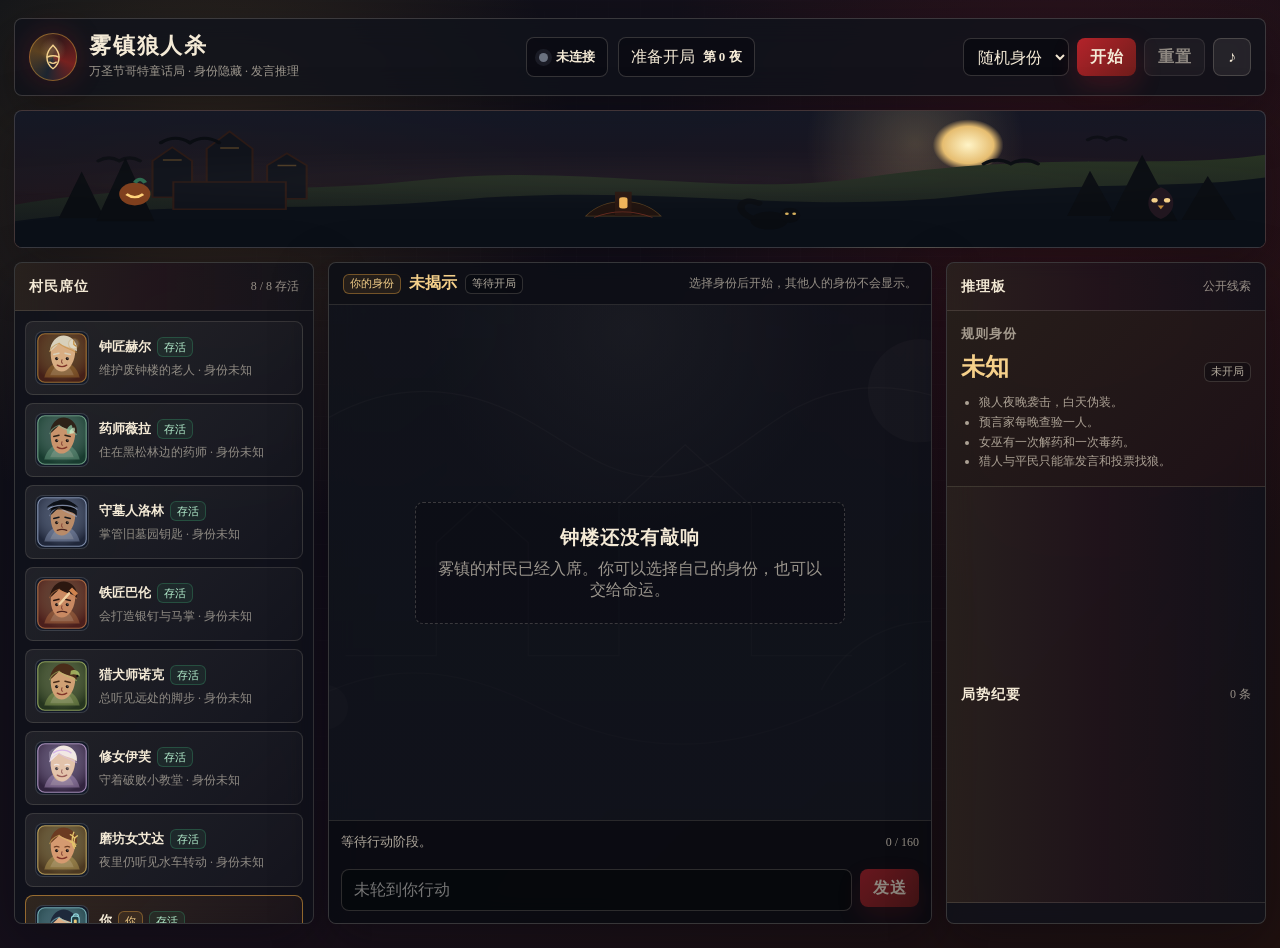
<file: democode/v11/werewolfv0.html>
<!DOCTYPE html>
<html lang="zh-CN">
<head>
    <meta charset="UTF-8">
    <meta name="viewport" content="width=device-width, initial-scale=1.0">
    <title>雾镇狼人杀</title>
    <style>
        :root {
            --ink: #241711;
            --paper: #f4ead6;
            --paper-deep: #e8d6b6;
            --night: #10131b;
            --night-2: #18151e;
            --wine: #7f1d1d;
            --blood: #b4232a;
            --gold: #c28a38;
            --moss: #2d6a4f;
            --teal: #1f6f78;
            --violet: #4c315f;
            --line: rgba(36, 23, 17, .18);
            --shadow: 0 18px 55px rgba(5, 5, 12, .38);
        }

        * { box-sizing: border-box; }

        body {
            margin: 0;
            min-height: 100vh;
            color: var(--paper);
            font-family: "Noto Serif SC", "Songti SC", "Microsoft YaHei", serif;
            background:
                radial-gradient(circle at 16% 18%, rgba(194, 138, 56, .22), transparent 28%),
                radial-gradient(circle at 82% 20%, rgba(127, 29, 29, .28), transparent 32%),
                linear-gradient(135deg, #0b1018 0%, #17101b 48%, #20110f 100%);
            overflow-x: hidden;
        }

        body::before {
            content: "";
            position: fixed;
            inset: 0;
            pointer-events: none;
            background:
                linear-gradient(rgba(255,255,255,.025) 1px, transparent 1px),
                linear-gradient(90deg, rgba(255,255,255,.018) 1px, transparent 1px);
            background-size: 32px 32px;
            mask-image: radial-gradient(circle at center, black, transparent 82%);
        }

        button, input, select {
            font: inherit;
        }

        button {
            border: 0;
            cursor: pointer;
        }

        button:disabled {
            cursor: not-allowed;
            opacity: .55;
        }

        .shell {
            width: min(1480px, calc(100vw - 28px));
            margin: 0 auto;
            padding: 18px 0 24px;
        }

        .topbar {
            display: grid;
            grid-template-columns: minmax(240px, 1fr) auto minmax(240px, 1fr);
            gap: 14px;
            align-items: center;
            margin-bottom: 14px;
            padding: 14px;
            border: 1px solid rgba(244, 234, 214, .18);
            border-radius: 8px;
            background: rgba(16, 19, 27, .82);
            box-shadow: var(--shadow);
            backdrop-filter: blur(14px);
        }

        .scene {
            position: relative;
            height: 138px;
            margin-bottom: 14px;
            overflow: hidden;
            border: 1px solid rgba(244, 234, 214, .16);
            border-radius: 8px;
            background:
                radial-gradient(circle at 72% 24%, rgba(244, 210, 142, .22), transparent 12%),
                linear-gradient(180deg, rgba(20, 24, 38, .92), rgba(34, 19, 24, .86));
            box-shadow: var(--shadow);
        }

        .scene::before,
        .scene::after {
            content: "";
            position: absolute;
            left: -20%;
            right: -20%;
            height: 42px;
            bottom: 14px;
            background: radial-gradient(ellipse at center, rgba(244,234,214,.2), rgba(244,234,214,0) 65%);
            filter: blur(12px);
            animation: fogMove 18s linear infinite;
            opacity: .48;
        }

        .scene::after {
            bottom: 46px;
            animation-duration: 27s;
            animation-direction: reverse;
            opacity: .28;
        }

        .panorama {
            position: absolute;
            inset: 0;
            width: 100%;
            height: 100%;
        }

        .moon-glow {
            animation: moonPulse 5s ease-in-out infinite;
            transform-origin: 76% 27%;
        }

        .lantern {
            animation: lanternFlicker 1.7s ease-in-out infinite;
        }

        .bat-a { animation: flyA 9s linear infinite; }
        .bat-b { animation: flyB 12s linear infinite; }
        .cat-tail { animation: tailWave 2.4s ease-in-out infinite; transform-origin: 88% 74%; }
        .owl-eye { animation: blink 4.6s ease-in-out infinite; transform-origin: center; }

        @keyframes fogMove {
            from { transform: translateX(-8%); }
            to { transform: translateX(8%); }
        }

        @keyframes moonPulse {
            0%, 100% { opacity: .88; filter: drop-shadow(0 0 8px rgba(244,210,142,.34)); }
            50% { opacity: 1; filter: drop-shadow(0 0 18px rgba(244,210,142,.62)); }
        }

        @keyframes lanternFlicker {
            0%, 100% { opacity: .74; }
            48% { opacity: 1; }
            56% { opacity: .52; }
            62% { opacity: .94; }
        }

        @keyframes flyA {
            from { transform: translateX(-16%); }
            to { transform: translateX(116%); }
        }

        @keyframes flyB {
            from { transform: translateX(112%); }
            to { transform: translateX(-22%); }
        }

        @keyframes tailWave {
            0%, 100% { transform: rotate(0deg); }
            50% { transform: rotate(8deg); }
        }

        @keyframes blink {
            0%, 92%, 100% { transform: scaleY(1); }
            95% { transform: scaleY(.12); }
        }

        .brand {
            display: flex;
            align-items: center;
            gap: 12px;
            min-width: 0;
        }

        .sigil {
            width: 48px;
            height: 48px;
            border-radius: 50%;
            display: grid;
            place-items: center;
            color: #f4d28e;
            border: 1px solid rgba(194, 138, 56, .58);
            background:
                radial-gradient(circle at 50% 35%, rgba(244, 210, 142, .28), transparent 34%),
                conic-gradient(from 20deg, #351719, #76211f, #1d2631, #5b4121, #351719);
            box-shadow: 0 0 28px rgba(180, 35, 42, .25);
            flex: 0 0 auto;
        }

        .sigil svg { width: 30px; height: 30px; }

        .title {
            min-width: 0;
        }

        .title h1 {
            margin: 0;
            font-size: 22px;
            letter-spacing: .08em;
            font-weight: 900;
            line-height: 1.1;
        }

        .title p {
            margin: 5px 0 0;
            color: rgba(244, 234, 214, .62);
            font-size: 12px;
            white-space: nowrap;
            overflow: hidden;
            text-overflow: ellipsis;
        }

        .phase-strip {
            justify-self: center;
            display: grid;
            grid-template-columns: auto auto;
            gap: 10px;
            align-items: center;
        }

        .badge, .round {
            min-height: 40px;
            display: inline-flex;
            align-items: center;
            gap: 8px;
            padding: 8px 12px;
            border-radius: 8px;
            border: 1px solid rgba(244, 234, 214, .18);
            background: rgba(5, 7, 12, .42);
            white-space: nowrap;
        }

        .badge strong, .round strong {
            font-size: 13px;
        }

        .dot {
            width: 9px;
            height: 9px;
            border-radius: 50%;
            background: #6b7280;
            box-shadow: 0 0 0 4px rgba(107, 114, 128, .16);
            flex: 0 0 auto;
        }

        .dot.online { background: #34d399; box-shadow: 0 0 0 4px rgba(52, 211, 153, .16); }
        .dot.warn { background: #f59e0b; box-shadow: 0 0 0 4px rgba(245, 158, 11, .16); }
        .dot.fail { background: #ef4444; box-shadow: 0 0 0 4px rgba(239, 68, 68, .16); }

        .controls {
            justify-self: end;
            display: flex;
            align-items: center;
            gap: 8px;
            min-width: 0;
        }

        .role-select {
            height: 38px;
            color: var(--paper);
            border: 1px solid rgba(244, 234, 214, .18);
            border-radius: 8px;
            background: rgba(5, 7, 12, .55);
            padding: 0 10px;
            outline: none;
        }

        .primary, .secondary {
            height: 38px;
            border-radius: 8px;
            padding: 0 13px;
            color: var(--paper);
            font-weight: 800;
            letter-spacing: .03em;
        }

        .primary {
            background: linear-gradient(135deg, var(--blood), #6f1d1b);
            box-shadow: 0 10px 26px rgba(180, 35, 42, .24);
        }

        .secondary {
            border: 1px solid rgba(244, 234, 214, .18);
            background: rgba(244, 234, 214, .08);
        }

        .icon-btn {
            width: 38px;
            height: 38px;
            border-radius: 8px;
            display: grid;
            place-items: center;
            color: var(--paper);
            border: 1px solid rgba(244, 234, 214, .18);
            background: rgba(244, 234, 214, .08);
        }

        .icon-btn.active {
            color: #f5d08a;
            border-color: rgba(194, 138, 56, .55);
            background: rgba(194, 138, 56, .14);
        }

        .board {
            display: grid;
            grid-template-columns: 300px minmax(0, 1fr) 320px;
            gap: 14px;
            align-items: stretch;
            height: calc(100vh - 238px);
            min-height: 620px;
        }

        .panel {
            border: 1px solid rgba(244, 234, 214, .17);
            border-radius: 8px;
            background: rgba(16, 19, 27, .78);
            box-shadow: var(--shadow);
            backdrop-filter: blur(14px);
            min-width: 0;
            overflow: hidden;
        }

        .panel-head {
            min-height: 48px;
            padding: 12px 14px;
            display: flex;
            align-items: center;
            justify-content: space-between;
            gap: 10px;
            border-bottom: 1px solid rgba(244, 234, 214, .13);
            background: linear-gradient(90deg, rgba(194, 138, 56, .12), rgba(127, 29, 29, .11), transparent);
        }

        .panel-head h2 {
            margin: 0;
            font-size: 14px;
            letter-spacing: .08em;
        }

        .mini {
            color: rgba(244, 234, 214, .58);
            font-size: 12px;
        }

        .seats {
            height: calc(100vh - 188px);
            min-height: 560px;
            overflow: auto;
            padding: 10px;
            display: grid;
            gap: 8px;
            align-content: start;
        }

        .seat {
            display: grid;
            grid-template-columns: 54px minmax(0, 1fr);
            gap: 10px;
            align-items: center;
            padding: 9px;
            border: 1px solid rgba(244, 234, 214, .13);
            border-radius: 8px;
            background: linear-gradient(135deg, rgba(244, 234, 214, .075), rgba(255,255,255,.018));
            transition: border-color .2s ease, background .2s ease, transform .2s ease;
        }

        .seat.me {
            border-color: rgba(194, 138, 56, .72);
            background: linear-gradient(135deg, rgba(194, 138, 56, .18), rgba(127, 29, 29, .08));
        }

        .seat.speaking {
            border-color: rgba(69, 183, 168, .8);
            transform: translateY(-1px);
        }

        .seat.dead {
            filter: grayscale(.85);
            opacity: .58;
        }

        .avatar {
            width: 54px;
            height: 54px;
            border-radius: 8px;
            overflow: hidden;
            background: #111827;
            border: 1px solid rgba(244, 234, 214, .18);
        }

        .seat-main {
            min-width: 0;
        }

        .seat-name {
            display: flex;
            align-items: center;
            gap: 6px;
            min-width: 0;
        }

        .seat-name strong {
            display: block;
            font-size: 13px;
            white-space: nowrap;
            overflow: hidden;
            text-overflow: ellipsis;
        }

        .tag {
            display: inline-flex;
            align-items: center;
            height: 20px;
            border-radius: 6px;
            padding: 0 6px;
            font-size: 11px;
            border: 1px solid rgba(244, 234, 214, .16);
            color: rgba(244, 234, 214, .72);
            background: rgba(5, 7, 12, .34);
            white-space: nowrap;
        }

        .tag.gold { color: #f5d08a; border-color: rgba(194, 138, 56, .5); background: rgba(194, 138, 56, .12); }
        .tag.red { color: #ffb4aa; border-color: rgba(180, 35, 42, .45); background: rgba(180, 35, 42, .14); }
        .tag.green { color: #b8f3d2; border-color: rgba(45, 106, 79, .6); background: rgba(45, 106, 79, .18); }

        .seat-lore {
            margin-top: 5px;
            color: rgba(244, 234, 214, .54);
            font-size: 12px;
            line-height: 1.35;
            white-space: nowrap;
            overflow: hidden;
            text-overflow: ellipsis;
        }

        .stage {
            display: grid;
            grid-template-rows: auto minmax(0, 1fr) auto;
            height: 100%;
            min-height: 0;
        }

        .status-ribbon {
            padding: 10px 14px;
            display: grid;
            grid-template-columns: 1fr auto;
            gap: 12px;
            align-items: center;
            border-bottom: 1px solid rgba(244, 234, 214, .12);
            background: rgba(5, 7, 12, .22);
        }

        .identity {
            display: flex;
            flex-wrap: wrap;
            gap: 8px;
            align-items: center;
            min-width: 0;
        }

        .identity strong {
            color: #f5d08a;
        }

        .log {
            padding: 16px;
            overflow: auto;
            min-height: 0;
            background:
                linear-gradient(rgba(16,19,27,.48), rgba(16,19,27,.82)),
                radial-gradient(circle at 50% 5%, rgba(244, 234, 214, .08), transparent 36%),
                url("data:image/svg+xml,%3Csvg xmlns='http://www.w3.org/2000/svg' width='720' height='420' viewBox='0 0 720 420'%3E%3Cg fill='none' stroke='%23f4ead6' stroke-opacity='.055'%3E%3Cpath d='M40 360c90-70 160-76 245-32s180 46 300-36'/%3E%3Cpath d='M76 120c42-38 88-55 138-48 75 10 110 72 174 68 64-5 82-64 160-72 34-3 66 5 96 22'/%3E%3Cpath d='M128 286h74v-92l37-34 38 34v92h74v-122l54-50 54 50v122h82'/%3E%3Cpath d='M516 314c18-36 52-56 92-56s72 20 90 56'/%3E%3C/g%3E%3Cg fill='%23f4ead6' fill-opacity='.05'%3E%3Ccircle cx='596' cy='70' r='42'/%3E%3Ccircle cx='112' cy='328' r='18'/%3E%3Ccircle cx='642' cy='310' r='14'/%3E%3C/g%3E%3C/svg%3E");
            background-size: cover;
            background-position: center;
        }

        .empty {
            min-height: 100%;
            display: grid;
            place-items: center;
            text-align: center;
            color: rgba(244, 234, 214, .62);
        }

        .empty-box {
            max-width: 430px;
            padding: 22px;
            border: 1px dashed rgba(244, 234, 214, .2);
            border-radius: 8px;
            background: rgba(5, 7, 12, .25);
        }

        .empty-box h3 {
            margin: 0 0 8px;
            color: var(--paper);
            letter-spacing: .06em;
        }

        .message {
            display: grid;
            grid-template-columns: 42px minmax(0, 1fr);
            gap: 10px;
            align-items: start;
            margin: 0 0 12px;
        }

        .message.me {
            grid-template-columns: minmax(0, 1fr) 42px;
        }

        .message.me .bubble {
            order: 1;
            justify-self: end;
        }

        .message.me .small-avatar { order: 2; }

        .small-avatar {
            width: 42px;
            height: 42px;
            border-radius: 8px;
            overflow: hidden;
            border: 1px solid rgba(244, 234, 214, .14);
            background: rgba(5, 7, 12, .5);
        }

        .bubble {
            width: min(680px, 100%);
            max-width: 100%;
            min-width: min(260px, 100%);
            max-height: 220px;
            overflow: auto;
            padding: 10px 12px;
            border: 1px solid rgba(244, 234, 214, .14);
            border-radius: 8px;
            background:
                linear-gradient(135deg, rgba(var(--bubble-rgb, 194, 138, 56), .18), rgba(5, 7, 12, .46)),
                radial-gradient(circle at 100% 0, rgba(var(--bubble-rgb, 194, 138, 56), .2), transparent 34%);
            border-color: rgba(var(--bubble-rgb, 194, 138, 56), .32);
            color: rgba(244, 234, 214, .9);
            box-shadow: 0 10px 26px rgba(0,0,0,.16);
            position: relative;
        }

        .bubble::before {
            content: "";
            position: absolute;
            inset: 0;
            pointer-events: none;
            border-radius: inherit;
            background:
                linear-gradient(90deg, rgba(var(--bubble-rgb, 194, 138, 56), .42), transparent 34%) left top / 100% 2px no-repeat,
                repeating-linear-gradient(135deg, rgba(244,234,214,.045) 0 1px, transparent 1px 8px);
            opacity: .8;
        }

        .bubble > * { position: relative; }

        .bubble.private {
            border-color: rgba(127, 29, 29, .5);
            background: rgba(64, 22, 25, .34);
        }

        .speaker {
            display: flex;
            align-items: center;
            gap: 7px;
            margin-bottom: 5px;
            color: rgba(244, 234, 214, .58);
            font-size: 12px;
        }

        .text {
            font-size: 14px;
            line-height: 1.65;
            white-space: pre-wrap;
            overflow-wrap: break-word;
            word-break: break-word;
        }

        .system-line {
            margin: 12px 0;
            text-align: center;
        }

        .system-line span {
            display: inline-block;
            max-width: 760px;
            padding: 8px 12px;
            border-radius: 8px;
            border: 1px solid rgba(194, 138, 56, .28);
            background: rgba(64, 42, 20, .28);
            color: #f5d08a;
            font-size: 13px;
            line-height: 1.5;
        }

        .action {
            padding: 12px;
            border-top: 1px solid rgba(244, 234, 214, .13);
            background: rgba(8, 9, 14, .62);
        }

        .prompt-row {
            display: flex;
            align-items: center;
            justify-content: space-between;
            gap: 12px;
            margin-bottom: 9px;
        }

        .prompt {
            color: rgba(244, 234, 214, .7);
            font-size: 13px;
            overflow-wrap: anywhere;
        }

        .candidates {
            display: flex;
            flex-wrap: wrap;
            gap: 6px;
            margin: 0 0 9px;
        }

        .chip {
            height: 28px;
            padding: 0 9px;
            border-radius: 8px;
            border: 1px solid rgba(244, 234, 214, .16);
            color: rgba(244, 234, 214, .78);
            background: rgba(244, 234, 214, .06);
        }

        .form {
            display: grid;
            grid-template-columns: minmax(0, 1fr) auto;
            gap: 8px;
        }

        .input {
            height: 42px;
            border-radius: 8px;
            border: 1px solid rgba(244, 234, 214, .16);
            color: var(--paper);
            background: rgba(5, 7, 12, .58);
            padding: 0 12px;
            outline: none;
        }

        .input:focus {
            border-color: rgba(194, 138, 56, .8);
            box-shadow: 0 0 0 3px rgba(194, 138, 56, .14);
        }

        .input:disabled {
            color: rgba(244, 234, 214, .4);
        }

        .side {
            display: grid;
            grid-template-rows: auto auto minmax(0, 1fr);
            height: 100%;
            min-height: 0;
        }

        .role-card {
            padding: 14px;
            border-bottom: 1px solid rgba(244, 234, 214, .12);
            background:
                linear-gradient(135deg, rgba(194, 138, 56, .12), rgba(127, 29, 29, .12)),
                rgba(5, 7, 12, .24);
        }

        .role-card h3 {
            margin: 0 0 8px;
            font-size: 13px;
            color: rgba(244, 234, 214, .62);
            letter-spacing: .08em;
        }

        .role-value {
            display: flex;
            align-items: baseline;
            justify-content: space-between;
            gap: 8px;
        }

        .role-value strong {
            font-size: 24px;
            color: #f5d08a;
        }

        .rule-list {
            margin: 10px 0 0;
            padding-left: 18px;
            color: rgba(244, 234, 214, .66);
            font-size: 12px;
            line-height: 1.65;
        }

        .teammates {
            display: none;
            margin-top: 10px;
            padding: 9px;
            border: 1px solid rgba(180, 35, 42, .28);
            border-radius: 8px;
            background: rgba(180, 35, 42, .1);
            color: #ffcabf;
            font-size: 12px;
            line-height: 1.5;
        }

        .clues {
            padding: 10px 12px;
            overflow: auto;
        }

        .clue {
            border-left: 3px solid rgba(194, 138, 56, .45);
            padding: 7px 9px;
            margin-bottom: 8px;
            border-radius: 0 8px 8px 0;
            background: rgba(244, 234, 214, .055);
            color: rgba(244, 234, 214, .74);
            font-size: 12px;
            line-height: 1.5;
        }

        .overlay {
            position: fixed;
            inset: 0;
            z-index: 20;
            display: none;
            align-items: center;
            justify-content: center;
            padding: 20px;
            background: rgba(4, 6, 10, .78);
            backdrop-filter: blur(10px);
        }

        .overlay.show { display: flex; }

        .reveal {
            width: min(760px, 100%);
            max-height: min(760px, calc(100vh - 40px));
            overflow: auto;
            border: 1px solid rgba(194, 138, 56, .42);
            border-radius: 8px;
            background:
                linear-gradient(135deg, rgba(244, 234, 214, .96), rgba(232, 214, 182, .96));
            color: var(--ink);
            box-shadow: 0 30px 90px rgba(0,0,0,.55);
        }

        .reveal-head {
            padding: 18px;
            border-bottom: 1px solid rgba(36, 23, 17, .16);
            background: rgba(194, 138, 56, .16);
        }

        .reveal-head h2 {
            margin: 0;
            letter-spacing: .08em;
        }

        .reveal-grid {
            padding: 14px;
            display: grid;
            grid-template-columns: repeat(2, minmax(0, 1fr));
            gap: 10px;
        }

        .reveal-item {
            padding: 10px;
            border-radius: 8px;
            border: 1px solid rgba(36, 23, 17, .16);
            background: rgba(255,255,255,.34);
            font-size: 14px;
        }

        .reveal-actions {
            padding: 14px;
            display: flex;
            justify-content: flex-end;
            gap: 8px;
            border-top: 1px solid rgba(36, 23, 17, .12);
        }

        .toast-wrap {
            position: fixed;
            z-index: 30;
            top: 16px;
            right: 16px;
            display: grid;
            gap: 8px;
            width: min(360px, calc(100vw - 32px));
        }

        .toast {
            padding: 10px 12px;
            border-radius: 8px;
            border: 1px solid rgba(244, 234, 214, .16);
            color: var(--paper);
            background: rgba(16, 19, 27, .94);
            box-shadow: 0 14px 34px rgba(0,0,0,.28);
            font-size: 13px;
        }

        @media (max-width: 1180px) {
            .topbar { grid-template-columns: 1fr; }
            .phase-strip, .controls { justify-self: stretch; }
            .controls { justify-content: start; flex-wrap: wrap; }
            .board { grid-template-columns: 280px minmax(0, 1fr); height: auto; min-height: 0; }
            .stage { height: 72vh; min-height: 560px; }
            .side { grid-column: 1 / -1; min-height: auto; }
        }

        @media (max-width: 820px) {
            .shell { width: min(100vw - 16px, 1480px); padding-top: 8px; }
            .scene { height: 112px; }
            .board { grid-template-columns: 1fr; min-height: auto; }
            .seats { height: auto; min-height: 0; grid-template-columns: repeat(2, minmax(0, 1fr)); }
            .stage { height: 76vh; min-height: 520px; }
            .status-ribbon { grid-template-columns: 1fr; }
            .form { grid-template-columns: 1fr; }
            .reveal-grid { grid-template-columns: 1fr; }
        }

        @media (max-width: 560px) {
            .phase-strip { grid-template-columns: 1fr; }
            .seats { grid-template-columns: 1fr; }
            .controls > * { width: 100%; }
            .message, .message.me { grid-template-columns: 38px minmax(0, 1fr); }
            .message.me { grid-template-columns: minmax(0, 1fr) 38px; }
            .message.me .bubble { justify-self: end; order: 1; }
            .message.me .small-avatar { order: 2; }
            .bubble { width: 100%; min-width: 0; max-height: 180px; }
        }
    </style>
</head>
<body>
    <div class="shell">
        <header class="topbar">
            <div class="brand">
                <div class="sigil" aria-hidden="true">
                    <svg viewBox="0 0 64 64" fill="none">
                        <path d="M32 7c8 8 13 16 13 25 0 12-7 21-13 25-6-4-13-13-13-25 0-9 5-17 13-25Z" stroke="currentColor" stroke-width="3"/>
                        <path d="M20 32c7-3 17-3 24 0M25 43c4 3 10 3 14 0" stroke="currentColor" stroke-width="3" stroke-linecap="round"/>
                    </svg>
                </div>
                <div class="title">
                    <h1>雾镇狼人杀</h1>
                    <p>万圣节哥特童话局 · 身份隐藏 · 发言推理</p>
                </div>
            </div>

            <div class="phase-strip">
                <div class="badge"><span id="conn-dot" class="dot"></span><strong id="connection">未连接</strong></div>
                <div class="round"><span id="phase-label">准备开局</span><strong id="round-label">第 0 夜</strong></div>
            </div>

            <div class="controls">
                <select id="role-select" class="role-select" title="选择自己的身份">
                    <option value="">随机身份</option>
                    <option value="werewolf">狼人</option>
                    <option value="seer">预言家</option>
                    <option value="witch">女巫</option>
                    <option value="hunter">猎人</option>
                    <option value="villager">平民</option>
                </select>
                <button id="start-btn" class="primary" onclick="startGame()">开始</button>
                <button id="reset-btn" class="secondary" onclick="resetGame()" disabled>重置</button>
                <button id="music-btn" class="icon-btn" onclick="toggleMusic()" title="背景音乐" aria-label="背景音乐">♪</button>
            </div>
        </header>

        <section class="scene" aria-label="雾镇万圣节夜景">
            <svg class="panorama" viewBox="0 0 1200 180" preserveAspectRatio="none" aria-hidden="true">
                <defs>
                    <linearGradient id="hill" x1="0" x2="0" y1="0" y2="1">
                        <stop offset="0" stop-color="#283323"/>
                        <stop offset="1" stop-color="#10131b"/>
                    </linearGradient>
                    <radialGradient id="moon" cx="50%" cy="50%" r="50%">
                        <stop offset="0" stop-color="#fff4c7"/>
                        <stop offset=".72" stop-color="#e6bd70"/>
                        <stop offset="1" stop-color="#e6bd70" stop-opacity="0"/>
                    </radialGradient>
                </defs>

                <circle class="moon-glow" cx="915" cy="45" r="34" fill="url(#moon)"/>
                <path d="M0 124 C140 90 260 112 386 92 C544 67 680 116 816 88 C990 52 1100 78 1200 58 L1200 180 L0 180 Z" fill="url(#hill)"/>
                <path d="M0 146 C168 116 280 136 430 117 C610 96 756 138 912 112 C1032 92 1116 104 1200 88 L1200 180 L0 180 Z" fill="#0b1018"/>

                <g fill="#10131b" stroke="#2b1a16" stroke-width="2">
                    <path d="M132 114 L132 66 L151 48 L170 66 L170 114 Z"/>
                    <path d="M184 118 L184 50 L206 27 L228 50 L228 118 Z"/>
                    <path d="M242 116 L242 72 L261 56 L280 72 L280 116 Z"/>
                    <rect x="152" y="94" width="108" height="36"/>
                    <path d="M142 65 H160 M197 49 H215 M252 72 H270" stroke="#c28a38" stroke-opacity=".34"/>
                </g>

                <g fill="#0a0d12">
                    <path d="M42 142 L64 80 L86 142 Z"/>
                    <path d="M78 146 L106 62 L134 146 Z"/>
                    <path d="M1010 139 L1032 79 L1056 139 Z"/>
                    <path d="M1050 146 L1082 58 L1116 146 Z"/>
                    <path d="M1120 144 L1145 86 L1172 144 Z"/>
                </g>

                <g class="bat-a" fill="none" stroke="#0a0d12" stroke-width="4" stroke-linecap="round">
                    <path d="M140 42 q14 -12 28 0 q14 -12 28 0"/>
                    <path d="M80 66 q10 -8 20 0 q10 -8 20 0" opacity=".72"/>
                </g>
                <g class="bat-b" fill="none" stroke="#0a0d12" stroke-width="4" stroke-linecap="round">
                    <path d="M930 70 q13 -10 26 0 q13 -10 26 0"/>
                    <path d="M1030 38 q9 -7 18 0 q9 -7 18 0" opacity=".66"/>
                </g>

                <g transform="translate(548 89)">
                    <path d="M0 50 C18 24 54 24 72 50 Z" fill="#1f130f" stroke="#c28a38" stroke-opacity=".35"/>
                    <path d="M28 50 V18 h16 v32" fill="#2a1711"/>
                    <rect class="lantern" x="32" y="25" width="8" height="15" rx="3" fill="#f0b45a"/>
                    <path d="M8 52 C24 42 46 42 64 52" stroke="#6b2c21" fill="none"/>
                </g>

                <g transform="translate(706 126)">
                    <ellipse cx="18" cy="19" rx="18" ry="12" fill="#0a0d12"/>
                    <circle cx="38" cy="12" r="10" fill="#0a0d12"/>
                    <path class="cat-tail" d="M2 16 C-18 5 -8 -14 8 -4" fill="none" stroke="#0a0d12" stroke-width="7" stroke-linecap="round"/>
                    <circle cx="35" cy="10" r="1.8" fill="#d6b15e"/>
                    <circle cx="42" cy="10" r="1.8" fill="#d6b15e"/>
                </g>

                <g transform="translate(100 95)">
                    <circle cx="15" cy="15" r="15" fill="#7f3f1d"/>
                    <path d="M7 15 Q15 23 23 15" stroke="#ffd27a" stroke-width="3" fill="none"/>
                    <path d="M15 0 q5 -9 10 0" stroke="#2d6a4f" stroke-width="4" fill="none"/>
                </g>
                <g transform="translate(1082 101)">
                    <path d="M18 0 C34 8 34 34 18 42 C2 34 2 8 18 0Z" fill="#21161f"/>
                    <circle class="owl-eye" cx="12" cy="17" r="3" fill="#f5d08a"/>
                    <circle class="owl-eye" cx="24" cy="17" r="3" fill="#f5d08a"/>
                    <path d="M15 24 h6 l-3 5Z" fill="#c28a38"/>
                </g>
            </svg>
        </section>

        <main class="board">
            <section class="panel">
                <div class="panel-head">
                    <h2>村民席位</h2>
                    <span id="alive-count" class="mini">8 / 8 存活</span>
                </div>
                <div id="seats" class="seats"></div>
            </section>

            <section class="panel stage">
                <div class="status-ribbon">
                    <div class="identity">
                        <span class="tag gold">你的身份</span>
                        <strong id="my-role">未揭示</strong>
                        <span id="my-team" class="tag">等待开局</span>
                    </div>
                    <span id="phase-note" class="mini">选择身份后开始，其他人的身份不会显示。</span>
                </div>

                <div id="log" class="log">
                    <div class="empty">
                        <div class="empty-box">
                            <h3>钟楼还没有敲响</h3>
                            <div>雾镇的村民已经入席。你可以选择自己的身份，也可以交给命运。</div>
                        </div>
                    </div>
                </div>

                <div class="action">
                    <div class="prompt-row">
                        <div id="prompt" class="prompt">等待行动阶段。</div>
                        <span id="counter" class="mini">0 / 160</span>
                    </div>
                    <div id="candidates" class="candidates"></div>
                    <form class="form" onsubmit="sendInput(event)">
                        <input id="input" class="input" maxlength="160" disabled oninput="updateCounter()" placeholder="未轮到你行动">
                        <button id="send-btn" class="primary" disabled>发送</button>
                    </form>
                </div>
            </section>

            <aside class="panel side">
                <div class="panel-head">
                    <h2>推理板</h2>
                    <span class="mini">公开线索</span>
                </div>
                <div class="role-card">
                    <h3>规则身份</h3>
                    <div class="role-value">
                        <strong id="side-role">未知</strong>
                        <span id="side-team" class="tag">未开局</span>
                    </div>
                    <div id="teammates" class="teammates"></div>
                    <ul class="rule-list">
                        <li>狼人夜晚袭击，白天伪装。</li>
                        <li>预言家每晚查验一人。</li>
                        <li>女巫有一次解药和一次毒药。</li>
                        <li>猎人与平民只能靠发言和投票找狼。</li>
                    </ul>
                </div>
                <div class="panel-head">
                    <h2>局势纪要</h2>
                    <span id="clue-count" class="mini">0 条</span>
                </div>
                <div id="clues" class="clues"></div>
            </aside>
        </main>
    </div>

    <div id="overlay" class="overlay">
        <div class="reveal">
            <div class="reveal-head">
                <h2>黎明后的身份揭示</h2>
            </div>
            <div id="reveal-grid" class="reveal-grid"></div>
            <div class="reveal-actions">
                <button class="secondary" onclick="closeReveal()">继续查看记录</button>
                <button class="primary" onclick="resetGame()">再来一局</button>
            </div>
        </div>
    </div>

    <div id="toasts" class="toast-wrap"></div>

    <script>
        const publicPlayers = [
            { id: 1, name: "钟匠赫尔", lore: "维护废钟楼的老人", alive: true, isHuman: false },
            { id: 2, name: "药师薇拉", lore: "住在黑松林边的药师", alive: true, isHuman: false },
            { id: 3, name: "守墓人洛林", lore: "掌管旧墓园钥匙", alive: true, isHuman: false },
            { id: 4, name: "铁匠巴伦", lore: "会打造银钉与马掌", alive: true, isHuman: false },
            { id: 5, name: "猎犬师诺克", lore: "总听见远处的脚步", alive: true, isHuman: false },
            { id: 6, name: "修女伊芙", lore: "守着破败小教堂", alive: true, isHuman: false },
            { id: 7, name: "磨坊女艾达", lore: "夜里仍听见水车转动", alive: true, isHuman: false },
            { id: 8, name: "你", lore: "被雾镇邀请的陌生人", alive: true, isHuman: true }
        ];

        const phaseMap = {
            intro: ["自我介绍", "第 {round} 日"],
            night_wolves: ["狼人夜行", "第 {round} 夜"],
            night_seer: ["烛火查验", "第 {round} 夜"],
            night_witch: ["药瓶低语", "第 {round} 夜"],
            day_announce: ["天亮宣告", "第 {round} 日"],
            day_discuss: ["白日讨论", "第 {round} 日"],
            day_vote: ["投票放逐", "第 {round} 日"],
            day_announce_vote: ["放逐结果", "第 {round} 日"],
            end: ["游戏结束", "终局"]
        };

        const roleLabels = {
            werewolf: ["狼人", "狼人阵营"],
            seer: ["预言家", "好人阵营"],
            witch: ["女巫", "好人阵营"],
            hunter: ["猎人", "好人阵营"],
            villager: ["平民", "好人阵营"]
        };

        const avatarThemes = [
            { bg: "#442018", accent: "#c28a38", hair: "#d8d0bb", skin: "#d8ad82", item: "clock", rgb: "194,138,56", face: "old" },
            { bg: "#183b2f", accent: "#89c2a0", hair: "#2e2218", skin: "#c9946c", item: "herb", rgb: "137,194,160", face: "calm" },
            { bg: "#20273a", accent: "#a7b7d8", hair: "#15171d", skin: "#b98b68", item: "hood", rgb: "167,183,216", face: "stern" },
            { bg: "#4b1f1c", accent: "#d0834e", hair: "#2b1710", skin: "#c98962", item: "hammer", rgb: "208,131,78", face: "bold" },
            { bg: "#26351f", accent: "#b2c76b", hair: "#4a2d19", skin: "#d0a174", item: "hound", rgb: "178,199,107", face: "sharp" },
            { bg: "#32243f", accent: "#d6b5e8", hair: "#f2e8dc", skin: "#dfb893", item: "veil", rgb: "214,181,232", face: "soft" },
            { bg: "#4b3821", accent: "#e3c36a", hair: "#6b3b22", skin: "#d59a70", item: "grain", rgb: "227,195,106", face: "young" },
            { bg: "#1f3d43", accent: "#8fd3d8", hair: "#1e293b", skin: "#ddb089", item: "lantern", rgb: "143,211,216", face: "hero" }
        ];

        let players = clonePlayers();
        let running = false;
        let reader = null;
        let activeSpeakers = new Set();
        let currentPromptPhase = "";
        let clueCount = 0;
        let myTeammates = [];
        const TRACKS = [
            "/static/A_Porcelain_Game.mp3",
            "/static/Lament_for_the_Stone_Hall.mp3",
            "/static/Throne_of_Granite.mp3"
        ];
        let bgmAudio = null;
        let bgmTrackIdx = -1;
        let musicOn = false;

        window.addEventListener("load", () => {
            renderSeats();
        });

        function clonePlayers() {
            return publicPlayers.map(p => ({ ...p, role: "", roleName: "", team: "", teamName: "" }));
        }

        function renderSeats() {
            const seats = document.getElementById("seats");
            seats.innerHTML = "";
            for (const p of players) {
                const knownRole = p.isHuman && p.roleName ? p.roleName : "身份未知";
                const stateClass = [
                    "seat",
                    p.isHuman ? "me" : "",
                    p.alive ? "" : "dead",
                    activeSpeakers.has(p.name) ? "speaking" : ""
                ].filter(Boolean).join(" ");
                seats.insertAdjacentHTML("beforeend", `
                    <div class="${stateClass}">
                        <div class="avatar">${avatarSvg(p)}</div>
                        <div class="seat-main">
                            <div class="seat-name">
                                <strong>${escapeHtml(p.name)}</strong>
                                ${p.isHuman ? '<span class="tag gold">你</span>' : ""}
                                <span class="tag ${p.alive ? "green" : "red"}">${p.alive ? "存活" : "出局"}</span>
                            </div>
                            <div class="seat-lore">${escapeHtml(p.lore)} · ${escapeHtml(knownRole)}</div>
                        </div>
                    </div>
                `);
            }
            const alive = players.filter(p => p.alive).length;
            document.getElementById("alive-count").textContent = `${alive} / ${players.length} 存活`;
        }

        function avatarSvg(player) {
            const idx = Math.max(0, players.findIndex(p => p.name === player.name));
            const theme = avatarThemes[idx % avatarThemes.length];
            const { bg, accent, hair, skin, item, face } = theme;
            const dead = player.alive ? "" : `<line x1="18" y1="18" x2="70" y2="70" stroke="#ef4444" stroke-width="5" stroke-linecap="round"/><line x1="70" y1="18" x2="18" y2="70" stroke="#ef4444" stroke-width="5" stroke-linecap="round"/>`;
            const mouth = face === "stern" || face === "bold"
                ? `<path d="M36 58 Q44 55 52 58" stroke="#4b221d" stroke-width="2.3" fill="none" stroke-linecap="round"/>`
                : `<path d="M36 56 Q44 61 52 56" stroke="#7f3429" stroke-width="2.3" fill="none" stroke-linecap="round"/>`;
            const brows = face === "soft" || face === "young"
                ? `<path d="M31 39 Q35 37 39 39M49 39 Q53 37 57 39" stroke="${hair}" stroke-width="2" fill="none" stroke-linecap="round"/>`
                : `<path d="M30 38 L39 36M49 36 L58 38" stroke="${hair}" stroke-width="2.4" fill="none" stroke-linecap="round"/>`;
            const accessory = accessorySvg(item, accent, bg);
            return `
                <svg viewBox="0 0 88 88" width="100%" height="100%" role="img" aria-label="${escapeHtml(player.name)}">
                    <defs>
                        <radialGradient id="g-${player.id}" cx="50%" cy="35%" r="65%">
                            <stop offset="0" stop-color="${accent}" stop-opacity=".28"/>
                            <stop offset="1" stop-color="${bg}"/>
                        </radialGradient>
                        <clipPath id="clip-${player.id}"><rect x="3" y="3" width="82" height="82" rx="12"/></clipPath>
                    </defs>
                    <rect x="3" y="3" width="82" height="82" rx="12" fill="url(#g-${player.id})" stroke="${accent}" stroke-opacity=".72" stroke-width="2"/>
                    <g clip-path="url(#clip-${player.id})">
                        <path d="M14 77c4-17 17-27 30-27s26 10 30 27" fill="${accent}" opacity=".34"/>
                        <path d="M24 73c5-13 13-19 20-19s15 6 20 19" fill="#f4ead6" opacity=".16"/>
                        <path d="M25 34c1-18 12-26 22-25 14 1 22 13 19 29-2 15-11 29-23 29S24 50 25 34Z" fill="${skin}"/>
                        <path d="M23 34c2-22 17-32 31-27 10 4 17 13 15 26-8-8-20-7-30-14-5 5-9 9-16 15Z" fill="${hair}"/>
                        <path d="M23 34c2-8 8-12 16-15 7 8 19 9 30 16" stroke="${accent}" stroke-opacity=".55" stroke-width="2" fill="none"/>
                        ${brows}
                        <circle cx="35" cy="45" r="2.7" fill="#1a1010"/>
                        <circle cx="53" cy="45" r="2.7" fill="#1a1010"/>
                        <circle cx="36" cy="44" r="1" fill="#fff3d8" opacity=".8"/>
                        <circle cx="54" cy="44" r="1" fill="#fff3d8" opacity=".8"/>
                        <path d="M44 47 Q42 52 45 53" stroke="#8a4a3a" stroke-width="1.8" fill="none" stroke-linecap="round"/>
                        ${mouth}
                        ${accessory}
                    </g>
                    ${dead}
                </svg>
            `;
        }

        function accessorySvg(item, accent, bg) {
            switch (item) {
                case "clock":
                    return `<circle cx="64" cy="20" r="9" fill="#f4ead6" opacity=".22" stroke="${accent}" stroke-width="2"/><path d="M64 15v6l4 3" stroke="${accent}" stroke-width="2" fill="none" stroke-linecap="round"/>`;
                case "herb":
                    return `<path d="M60 18c-7 3-9 9-7 16 8-1 12-7 7-16Z" fill="${accent}" opacity=".8"/><path d="M65 23c-6 1-9 6-8 11 7 0 11-5 8-11Z" fill="#d7f6d2" opacity=".65"/>`;
                case "hood":
                    return `<path d="M18 20c11-16 41-17 54 0-9-5-16-6-27-6-11 0-19 2-27 6Z" fill="#0d1118"/><path d="M20 23c10-9 38-10 50 0" stroke="${accent}" stroke-width="2" opacity=".7"/>`;
                case "hammer":
                    return `<path d="M61 16l10 10-5 5-10-10Z" fill="${accent}"/><path d="M56 26l-16 18" stroke="#f1d0a0" stroke-width="4" stroke-linecap="round"/>`;
                case "hound":
                    return `<path d="M59 18c8-3 16 2 15 10-5-4-10-5-16-3Z" fill="${accent}" opacity=".8"/><circle cx="70" cy="27" r="2" fill="#111"/>`;
                case "veil":
                    return `<path d="M22 17c12-13 33-13 45 0 1 20-5 46-22 51-18-7-24-31-23-51Z" fill="#efe7ff" opacity=".22"/><path d="M29 19c8-7 23-7 31 0" stroke="${accent}" stroke-width="2.4" fill="none"/>`;
                case "grain":
                    return `<path d="M64 14c-4 9-4 18 1 27M58 18c5 2 7 5 7 8M70 20c-4 2-6 5-5 9M58 30c5 1 8 4 9 8" stroke="${accent}" stroke-width="2.3" fill="none" stroke-linecap="round"/>`;
                case "lantern":
                    return `<rect x="60" y="17" width="13" height="18" rx="4" fill="${bg}" stroke="${accent}" stroke-width="2"/><rect x="64" y="23" width="5" height="8" rx="2" fill="#ffd782" opacity=".9"/><path d="M63 17c1-5 8-5 9 0" stroke="${accent}" stroke-width="2" fill="none"/>`;
                default:
                    return "";
            }
        }

        async function startGame() {
            if (running) return;
            running = true;
            resetUiForStart();
            if (!musicOn) startMusic();

            const role = document.getElementById("role-select").value;
            const url = role ? `/api/werewolf/stream?role=${encodeURIComponent(role)}` : "/api/werewolf/stream";
            setConnection("连接中", "warn");
            addSystem("钟楼敲响，雾镇进入第一夜前的沉默。");
            addClue(role ? `你选择了自己的身份：${roleLabels[role]?.[0] || role}` : "你没有选择身份，本局由命运随机分配。");

            try {
                const response = await fetch(url);
                if (!response.ok) throw new Error(`HTTP ${response.status}`);
                setConnection("已连接", "online");
                reader = response.body.getReader();
                await readSse(reader);
            } catch (err) {
                setConnection("连接失败", "fail");
                toast(`连接失败：${err.message}`);
                running = false;
                setButtons(false);
            }
        }

        async function readSse(streamReader) {
            const decoder = new TextDecoder("utf-8");
            let buffer = "";
            while (running) {
                const { value, done } = await streamReader.read();
                if (done) break;
                buffer += decoder.decode(value, { stream: true });
                const frames = buffer.split("\n\n");
                buffer = frames.pop() || "";
                for (const frame of frames) {
                    const line = frame.split("\n").find(x => x.trim().startsWith("data:"));
                    if (!line) continue;
                    try {
                        handleFrame(JSON.parse(line.replace(/^data:\s*/, "")));
                    } catch (err) {
                        console.error("SSE parse failed", err, frame);
                    }
                }
            }
        }

        function handleFrame(frame) {
            if (!frame || !frame.type) return;
            switch (frame.type) {
                case "role":
                    applyMyRole(frame);
                    break;
                case "state":
                    applyState(frame);
                    break;
                case "phase":
                    updatePhase(frame.phase, frame.round);
                    break;
                case "announce":
                    addSystem(frame.text);
                    addClue(frame.text);
                    break;
                case "speech":
                    addSpeech(frame);
                    break;
                case "prompt":
                    unlockInput(frame.phase, frame.message);
                    break;
                case "reveal":
                    showReveal(frame.text);
                    break;
                case "done":
                    finishGame(frame.winner);
                    break;
                case "error":
                    toast(frame.message || "服务端错误");
                    addSystem(frame.message || "服务端错误");
                    break;
            }
        }

        function applyMyRole(frame) {
            const role = normalizeRole(frame.role, frame.roleName);
            myTeammates = Array.isArray(frame.teammates) ? frame.teammates : [];
            const me = players.find(p => p.isHuman);
            if (me) {
                me.role = frame.role || "";
                me.roleName = role.label;
                me.team = frame.team || role.teamKey;
                me.teamName = frame.teamName || role.team;
            }
            document.getElementById("my-role").textContent = role.label;
            document.getElementById("my-team").textContent = frame.teamName || role.team;
            document.getElementById("my-team").className = role.teamKey === "werewolf" ? "tag red" : "tag green";
            document.getElementById("side-role").textContent = role.label;
            document.getElementById("side-team").textContent = frame.teamName || role.team;
            document.getElementById("side-team").className = role.teamKey === "werewolf" ? "tag red" : "tag green";
            const mates = document.getElementById("teammates");
            if (myTeammates.length) {
                mates.style.display = "block";
                mates.textContent = `你的狼队同伴：${myTeammates.join("、")}。这条信息只属于你。`;
            } else {
                mates.style.display = "none";
                mates.textContent = "";
            }
            addSystem(`你摸到的身份牌是：${role.label}。`);
            renderSeats();
        }

        function applyState(frame) {
            if (Array.isArray(frame.players)) {
                for (const next of frame.players) {
                    const p = players.find(x => x.name === next.name);
                    if (!p) continue;
                    p.alive = next.alive !== false;
                    p.isHuman = Boolean(next.isHuman);
                    if (next.isHuman && next.roleName) {
                        p.role = next.role || p.role;
                        p.roleName = next.roleName;
                        p.team = next.team || p.team;
                        p.teamName = next.teamName || p.teamName;
                    }
                }
            }
            renderSeats();
        }

        function normalizeRole(role, roleName) {
            if (roleName) {
                const key = Object.keys(roleLabels).find(k => roleLabels[k][0] === roleName) || role || "villager";
                return { label: roleName, team: roleLabels[key]?.[1] || "好人阵营", teamKey: key === "werewolf" ? "werewolf" : "villager" };
            }
            const labels = roleLabels[role] || roleLabels.villager;
            return { label: labels[0], team: labels[1], teamKey: role === "werewolf" ? "werewolf" : "villager" };
        }

        function updatePhase(phase, round) {
            const [label, roundTpl] = phaseMap[phase] || [phase || "未知阶段", "第 {round} 轮"];
            document.getElementById("phase-label").textContent = label;
            document.getElementById("round-label").textContent = roundTpl.replace("{round}", round || 0);
            document.getElementById("phase-note").textContent = phaseHelp(phase);
            currentPromptPhase = "";
            lockInput();
            addSystem(`阶段转换：${label}`);
        }

        function phaseHelp(phase) {
            switch (phase) {
                case "night_wolves": return "夜晚信息按可见范围显示。非狼人看不到狼队密谋。";
                case "night_seer": return "预言家行动只对本人可见。";
                case "night_witch": return "女巫行动只对本人可见。";
                case "day_discuss": return "根据发言、死亡和投票倾向推理。";
                case "day_vote": return "投票必须选择一名存活玩家。";
                default: return "其他玩家身份保持未知，直到终局揭示。";
            }
        }

        function addSpeech(frame) {
            clearEmptyLog();
            const from = frame.from || "系统";
            const visibleTo = Array.isArray(frame.visibleTo) ? frame.visibleTo : [];
            const me = players.find(p => p.isHuman);
            if (visibleTo.length && (!me || !visibleTo.includes(me.name))) return;

            activeSpeakers.add(from);
            renderSeats();
            setTimeout(() => {
                activeSpeakers.delete(from);
                renderSeats();
            }, 700);

            const p = players.find(x => x.name === from) || { id: 0, name: from, alive: true, isHuman: false, lore: "", roleName: "" };
            const isMe = p.isHuman;
            const theme = themeForPlayer(p);
            const privateClass = visibleTo.length ? " private" : "";
            const rowClass = isMe ? "message me" : "message";
            const privateTag = visibleTo.length ? '<span class="tag red">私密可见</span>' : "";
            document.getElementById("log").insertAdjacentHTML("beforeend", `
                <div class="${rowClass}">
                    <div class="small-avatar">${avatarSvg(p)}</div>
                    <div class="bubble${privateClass}" style="--bubble-rgb:${theme.rgb}">
                        <div class="speaker"><strong>${escapeHtml(from)}</strong>${privateTag}</div>
                        <div class="text">${escapeHtml(frame.text || "")}</div>
                    </div>
                </div>
            `);
            scrollLog();
        }

        function themeForPlayer(player) {
            const idx = Math.max(0, players.findIndex(p => p.name === player.name));
            return avatarThemes[idx % avatarThemes.length];
        }

        function addSystem(text) {
            clearEmptyLog();
            document.getElementById("log").insertAdjacentHTML("beforeend", `
                <div class="system-line"><span>${escapeHtml(text || "")}</span></div>
            `);
            scrollLog();
        }

        function addClue(text) {
            if (!text) return;
            clueCount += 1;
            document.getElementById("clues").insertAdjacentHTML("afterbegin", `
                <div class="clue">${escapeHtml(text)}</div>
            `);
            document.getElementById("clue-count").textContent = `${clueCount} 条`;
        }

        function unlockInput(phase, message) {
            currentPromptPhase = phase;
            document.getElementById("input").disabled = false;
            document.getElementById("send-btn").disabled = false;
            document.getElementById("input").placeholder = "输入发言、目标姓名或行动";
            document.getElementById("prompt").textContent = message || "轮到你行动。";
            renderCandidateChips(message || "");
            document.getElementById("input").focus();
        }

        function lockInput() {
            document.getElementById("input").disabled = true;
            document.getElementById("send-btn").disabled = true;
            document.getElementById("input").placeholder = "未轮到你行动";
            document.getElementById("prompt").textContent = running ? "等待其他玩家行动。" : "等待行动阶段。";
            document.getElementById("candidates").innerHTML = "";
        }

        function renderCandidateChips(message) {
            const box = document.getElementById("candidates");
            box.innerHTML = "";
            const aliveNames = players.filter(p => p.alive && !p.isHuman).map(p => p.name);
            const names = aliveNames.filter(name => message.includes(name));
            for (const name of names) {
                box.insertAdjacentHTML("beforeend", `<button type="button" class="chip" onclick="fillCandidate('${escapeAttr(name)}')">${escapeHtml(name)}</button>`);
            }
        }

        function fillCandidate(name) {
            const input = document.getElementById("input");
            if (currentPromptPhase === "night_witch") {
                input.value = input.value.includes("毒") ? `毒 ${name}` : name;
            } else {
                input.value = name;
            }
            updateCounter();
            input.focus();
        }

        async function sendInput(event) {
            event.preventDefault();
            const input = document.getElementById("input");
            const text = input.value.trim();
            if (!text) return;
            lockInput();
            input.value = "";
            updateCounter();

            try {
                const response = await fetch("/api/werewolf/input", {
                    method: "POST",
                    headers: { "Content-Type": "application/json" },
                    body: JSON.stringify({ text })
                });
                if (!response.ok) throw new Error(await response.text());
            } catch (err) {
                toast(`发送失败：${err.message}`);
                unlockInput(currentPromptPhase, "发送失败，请重试。");
            }
        }

        function showReveal(text) {
            const grid = document.getElementById("reveal-grid");
            grid.innerHTML = "";
            const parts = String(text || "").split(/[；;\n]/).map(x => x.trim()).filter(Boolean);
            for (const part of parts) {
                grid.insertAdjacentHTML("beforeend", `<div class="reveal-item">${escapeHtml(part)}</div>`);
            }
            document.getElementById("overlay").classList.add("show");
        }

        function closeReveal() {
            document.getElementById("overlay").classList.remove("show");
        }

        function finishGame(winner) {
            running = false;
            document.getElementById("start-btn").disabled = false;
            document.getElementById("reset-btn").disabled = false;
            document.getElementById("role-select").disabled = false;
            lockInput();
            updatePhase("end", 0);
            const label = winner === "werewolf" ? "狼人阵营胜利" : "好人阵营胜利";
            addSystem(`游戏结束：${label}`);
            addClue(`终局结果：${label}`);
            setConnection("已结束", "");
        }

        function resetUiForStart() {
            closeReveal();
            players = clonePlayers();
            activeSpeakers.clear();
            clueCount = 0;
            myTeammates = [];
            renderSeats();
            setButtons(true);
            document.getElementById("log").innerHTML = "";
            document.getElementById("clues").innerHTML = "";
            document.getElementById("clue-count").textContent = "0 条";
            document.getElementById("my-role").textContent = "未揭示";
            document.getElementById("my-team").textContent = "等待开局";
            document.getElementById("my-team").className = "tag";
            document.getElementById("side-role").textContent = "未知";
            document.getElementById("side-team").textContent = "未开局";
            document.getElementById("side-team").className = "tag";
            document.getElementById("teammates").style.display = "none";
            document.getElementById("teammates").textContent = "";
            document.getElementById("phase-label").textContent = "准备开局";
            document.getElementById("round-label").textContent = "第 0 夜";
            lockInput();
        }

        function resetGame() {
            running = false;
            if (reader) {
                try { reader.cancel(); } catch (err) {}
                reader = null;
            }
            closeReveal();
            players = clonePlayers();
            activeSpeakers.clear();
            clueCount = 0;
            myTeammates = [];
            renderSeats();
            setButtons(false);
            setConnection("未连接", "");
            document.getElementById("phase-label").textContent = "准备开局";
            document.getElementById("round-label").textContent = "第 0 夜";
            document.getElementById("log").innerHTML = `
                <div class="empty">
                    <div class="empty-box">
                        <h3>钟楼还没有敲响</h3>
                        <div>雾镇的村民已经入席。你可以选择自己的身份，也可以交给命运。</div>
                    </div>
                </div>
            `;
            document.getElementById("clues").innerHTML = "";
            document.getElementById("clue-count").textContent = "0 条";
            document.getElementById("my-role").textContent = "未揭示";
            document.getElementById("my-team").textContent = "等待开局";
            document.getElementById("my-team").className = "tag";
            document.getElementById("side-role").textContent = "未知";
            document.getElementById("side-team").textContent = "未开局";
            document.getElementById("side-team").className = "tag";
            document.getElementById("teammates").style.display = "none";
            document.getElementById("teammates").textContent = "";
            lockInput();
        }

        function toggleMusic() {
            if (musicOn) {
                stopMusic();
            } else {
                startMusic();
            }
        }

        function nextTrack() {
            let next;
            do {
                next = Math.floor(Math.random() * TRACKS.length);
            } while (next === bgmTrackIdx && TRACKS.length > 1);
            bgmTrackIdx = next;
            bgmAudio.src = TRACKS[next];
            bgmAudio.play().catch(() => {});
        }

        function startMusic() {
            try {
                if (musicOn) return;
                if (!bgmAudio) {
                    bgmAudio = new Audio();
                    bgmAudio.volume = 0.3;
                    bgmAudio.addEventListener("ended", nextTrack);
                }
                nextTrack();
                musicOn = true;
                document.getElementById("music-btn").classList.add("active");
            } catch (err) {
                toast("浏览器阻止了背景音乐，请再点一次音乐按钮。");
            }
        }

        function stopMusic() {
            if (bgmAudio) {
                bgmAudio.pause();
                bgmAudio.currentTime = 0;
            }
            musicOn = false;
            document.getElementById("music-btn").classList.remove("active");
        }

        function setButtons(isRunning) {
            document.getElementById("start-btn").disabled = isRunning;
            document.getElementById("reset-btn").disabled = !isRunning;
            document.getElementById("role-select").disabled = isRunning;
        }

        function setConnection(text, state) {
            const dot = document.getElementById("conn-dot");
            dot.className = `dot ${state || ""}`.trim();
            document.getElementById("connection").textContent = text;
        }

        function updateCounter() {
            const len = document.getElementById("input").value.length;
            document.getElementById("counter").textContent = `${len} / 160`;
        }

        function clearEmptyLog() {
            const log = document.getElementById("log");
            if (log.querySelector(".empty")) log.innerHTML = "";
        }

        function scrollLog() {
            const log = document.getElementById("log");
            log.scrollTop = log.scrollHeight;
        }

        function toast(text) {
            const wrap = document.getElementById("toasts");
            const el = document.createElement("div");
            el.className = "toast";
            el.textContent = text;
            wrap.appendChild(el);
            setTimeout(() => {
                el.style.opacity = "0";
                el.style.transform = "translateY(-6px)";
                el.style.transition = "all .25s ease";
                setTimeout(() => el.remove(), 260);
            }, 3200);
        }

        function escapeHtml(value) {
            return String(value ?? "")
                .replace(/&/g, "&amp;")
                .replace(/</g, "&lt;")
                .replace(/>/g, "&gt;")
                .replace(/"/g, "&quot;")
                .replace(/'/g, "&#39;");
        }

        function escapeAttr(value) {
            return escapeHtml(value).replace(/`/g, "&#96;");
        }
    </script>
</body>
</html>
</file>
